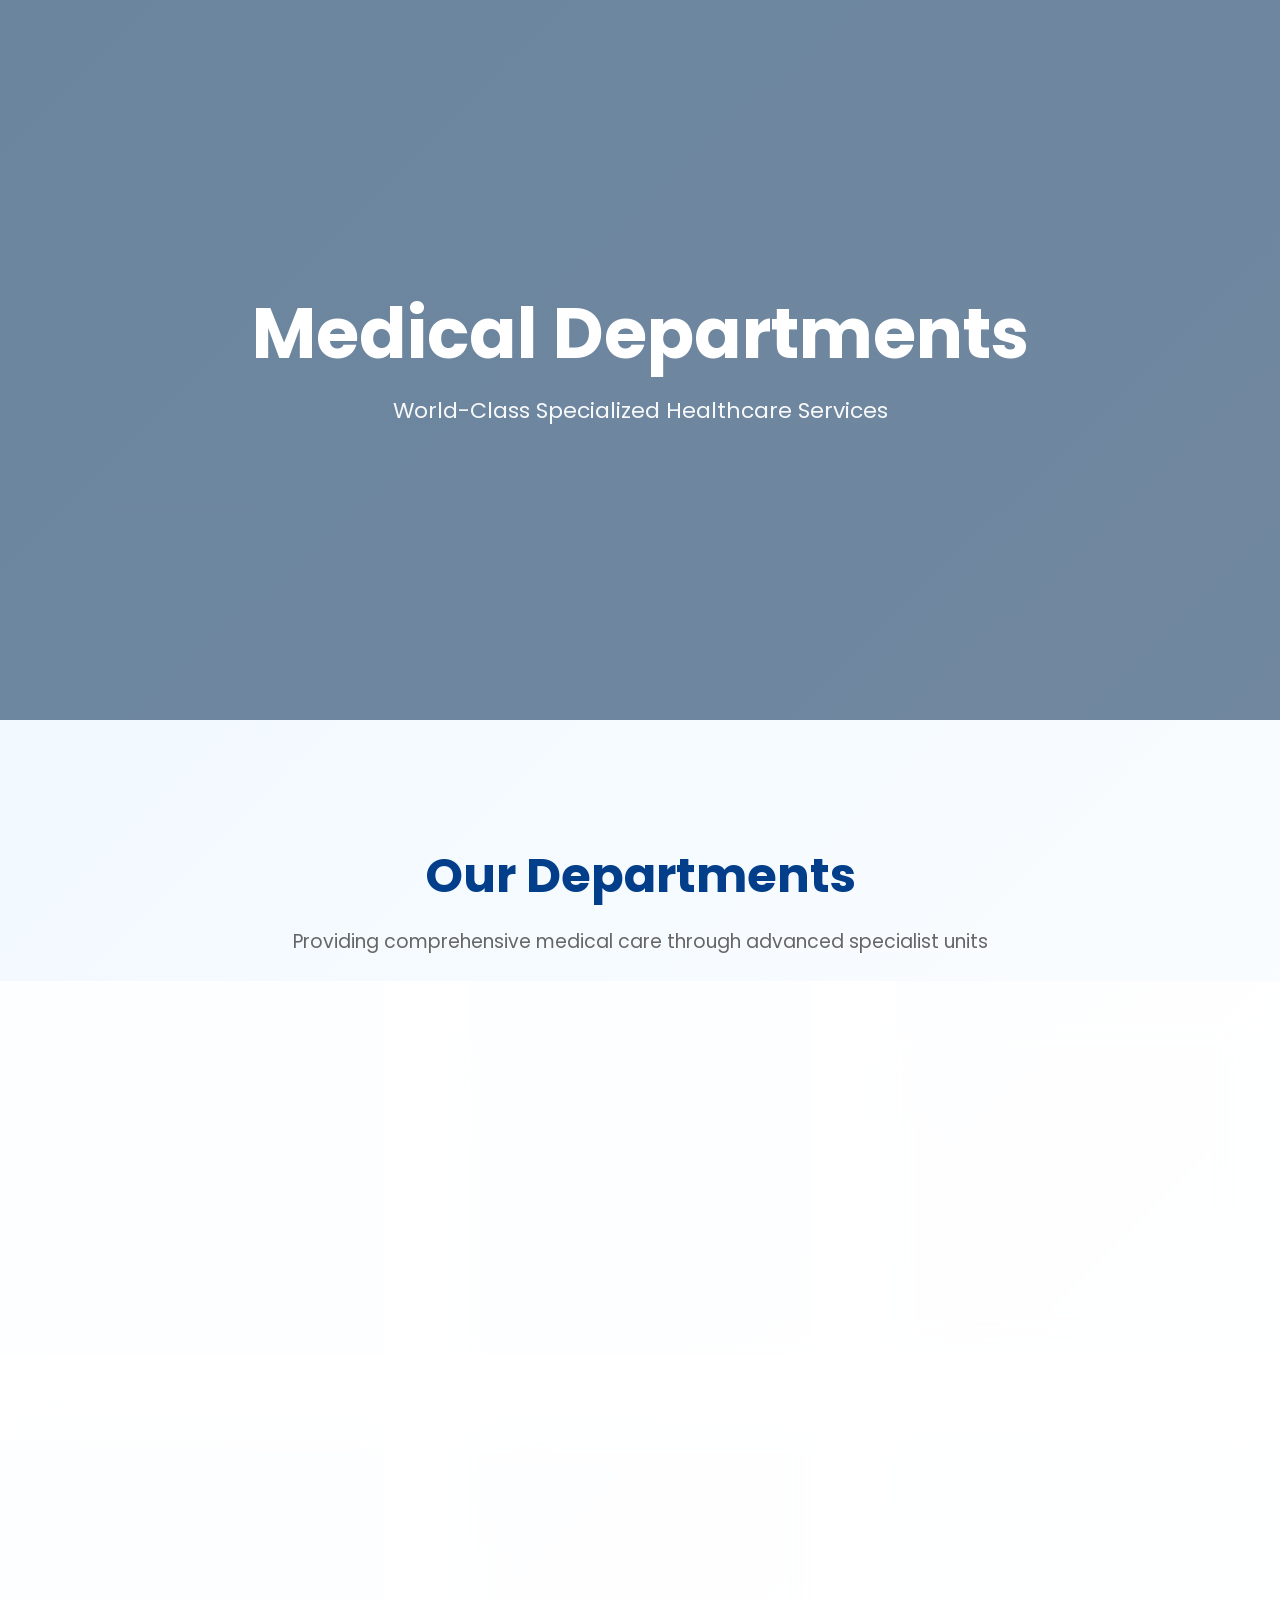
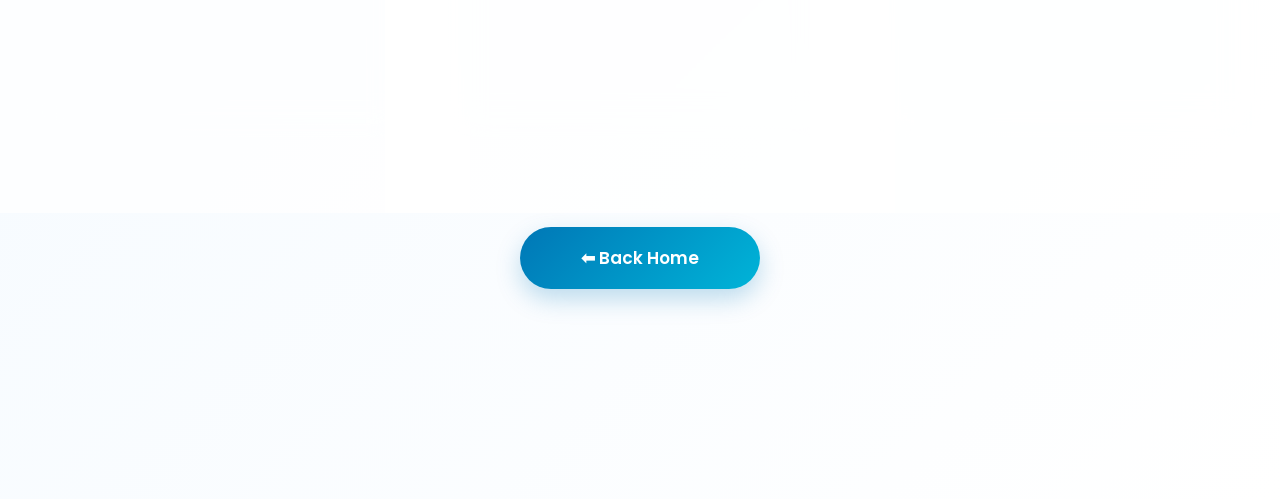
<file: departments.html>
<!DOCTYPE html>
<html lang="en">
<head>
<meta charset="UTF-8">
<meta name="viewport" content="width=device-width, initial-scale=1.0">
<title>Departments | Chattagram Maa-O-Shishu Hospital</title>
<link rel="stylesheet" href="style.css">

<style>

*{
margin:0;
padding:0;
box-sizing:border-box;
font-family:'Poppins',sans-serif;
}

body{
background:linear-gradient(135deg,#eef7ff,#ffffff);
overflow-x:hidden;
}

/* HERO */

.hero{
height:80vh;
background:
linear-gradient(rgba(0,40,80,.55),rgba(0,40,80,.55)),
url("https://images.unsplash.com/photo-1519494026892-80bbd2d6fd0d?auto=format&fit=crop&w=1600&q=80");
background-size:cover;
background-position:center;
display:flex;
justify-content:center;
align-items:center;
text-align:center;
color:white;
}

.hero-content h1{
font-size:70px;
font-weight:700;
margin-bottom:20px;
}

.hero-content p{
font-size:22px;
opacity:.95;
}

/* SECTION */

.container{
max-width:1350px;
margin:100px auto;
padding:20px;
}

.section-title{
text-align:center;
font-size:48px;
color:#023e8a;
margin-bottom:15px;
}

.section-sub{
text-align:center;
font-size:19px;
color:#666;
margin-bottom:70px;
}

/* GRID */

.dep-grid{
display:grid;
grid-template-columns:repeat(auto-fit,minmax(320px,1fr));
gap:35px;
}

/* CARD */

.dep-card{
background:rgba(255,255,255,.75);
backdrop-filter:blur(18px);
padding:35px;
border-radius:28px;
box-shadow:0 15px 40px rgba(0,0,0,.08);
transition:.5s;
border:1px solid rgba(255,255,255,.5);
position:relative;
overflow:hidden;
}

.dep-card::before{
content:'';
position:absolute;
top:0;
left:0;
width:100%;
height:5px;
background:linear-gradient(90deg,#0077b6,#00d4ff);
}

.dep-card:hover{
transform:translateY(-14px) scale(1.03);
box-shadow:0 25px 55px rgba(0,119,182,.18);
}

/* ICON */

.dep-icon{
width:90px;
height:90px;
background:linear-gradient(135deg,#0077b6,#00d4ff);
border-radius:50%;
display:flex;
align-items:center;
justify-content:center;
font-size:42px;
margin-bottom:25px;
color:white;
box-shadow:0 10px 25px rgba(0,180,216,.35);
}

/* TEXT */

.dep-card h3{
font-size:28px;
color:#023e8a;
margin-bottom:18px;
}

.dep-card p{
font-size:16px;
line-height:1.9;
color:#555;
}

/* BUTTON */

.back-btn{
display:block;
width:240px;
margin:90px auto;
padding:18px;
text-align:center;
border-radius:50px;
background:linear-gradient(135deg,#0077b6,#00b4d8);
color:white;
text-decoration:none;
font-weight:600;
font-size:17px;
box-shadow:0 10px 25px rgba(0,119,182,.25);
transition:.4s;
}

.back-btn:hover{
transform:translateY(-5px);
}

/* MOBILE */

@media(max-width:768px){

.hero-content h1{
font-size:42px;
}

.hero-content p{
font-size:18px;
}

.section-title{
font-size:34px;
}

}

</style>
</head>

<body>

<section class="hero">
<div class="hero-content">
<h1>Medical Departments</h1>
<p>World-Class Specialized Healthcare Services</p>
</div>
</section>

<div class="container">

<h2 class="section-title">Our Departments</h2>
<p class="section-sub">
Providing comprehensive medical care through advanced specialist units
</p>

<div class="dep-grid">

<div class="dep-card">
<div class="dep-icon">👶</div>
<h3>Pediatrics</h3>
<p>Expert child healthcare with NICU, vaccination and advanced pediatric consultation.</p>
</div>

<div class="dep-card">
<div class="dep-icon">🏥</div>
<h3>Surgery</h3>
<p>Modern operation theatres with highly qualified surgeons and advanced safety systems.</p>
</div>

<div class="dep-card">
<div class="dep-icon">🤰</div>
<h3>Gynecology</h3>
<p>Comprehensive women’s health, maternity support and reproductive care services.</p>
</div>

<div class="dep-card">
<div class="dep-icon">🦴</div>
<h3>Orthopedics</h3>
<p>Joint replacement, trauma recovery and bone rehabilitation treatment programs.</p>
</div>

<div class="dep-card">
<div class="dep-icon">👂</div>
<h3>ENT</h3>
<p>Specialized diagnosis and treatment for ear, nose and throat disorders.</p>
</div>

<div class="dep-card">
<div class="dep-icon">🩺</div>
<h3>Internal Medicine</h3>
<p>Advanced adult disease management and expert physician consultation services.</p>
</div>

</div>

<a href="index.html" class="back-btn">⬅ Back Home</a>

</div>

</body>
</html>
</file>
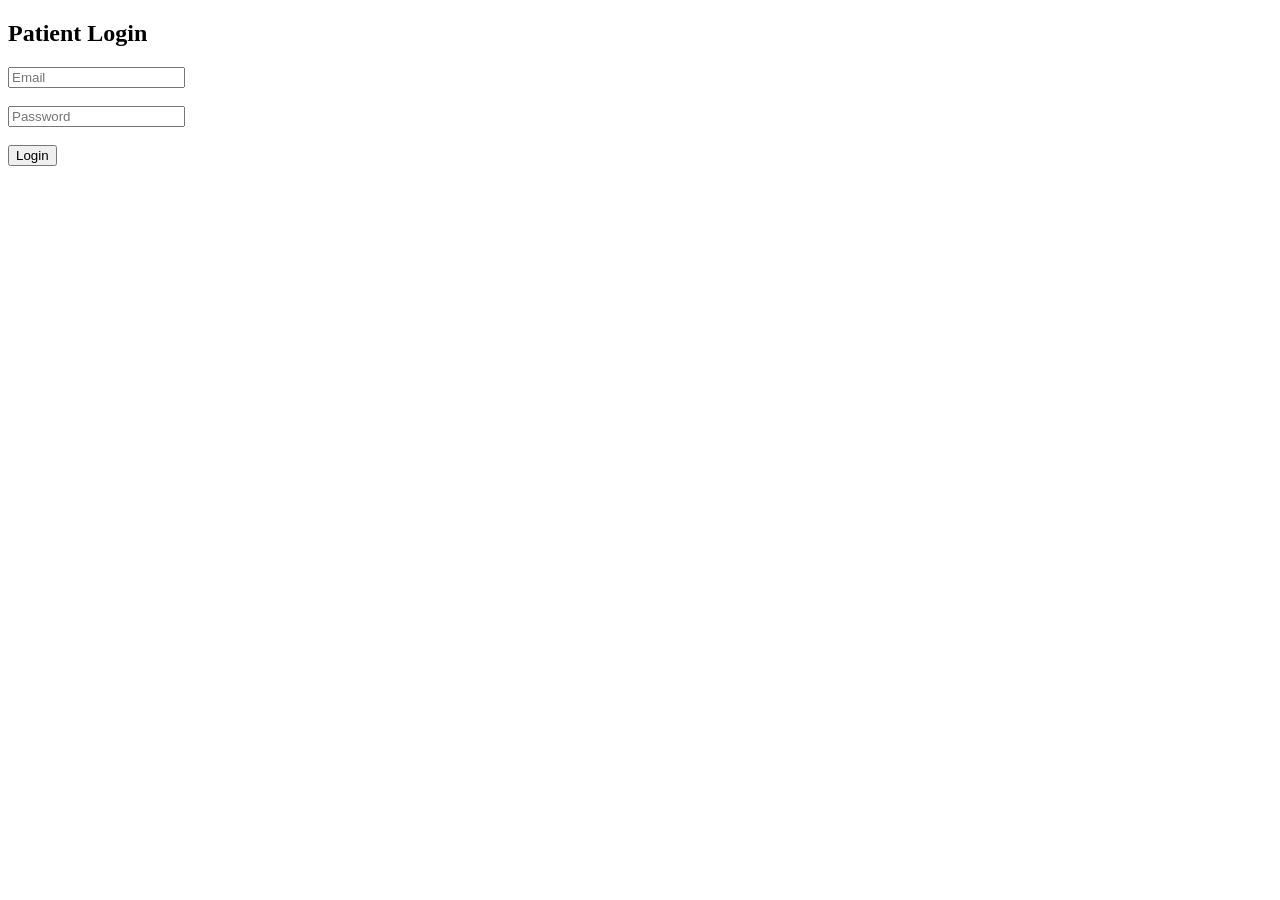
<file: login.html>
<!DOCTYPE html>
<html>
<head>
    <title>Patient Login</title>
</head>
<body>

<h2>Patient Login</h2>

<form action="login.php" method="POST">

<input type="email" name="email" placeholder="Email" required><br><br>

<input type="password" name="password" placeholder="Password" required><br><br>

<button type="submit">Login</button>

</form>

</body>
</html>
</file>
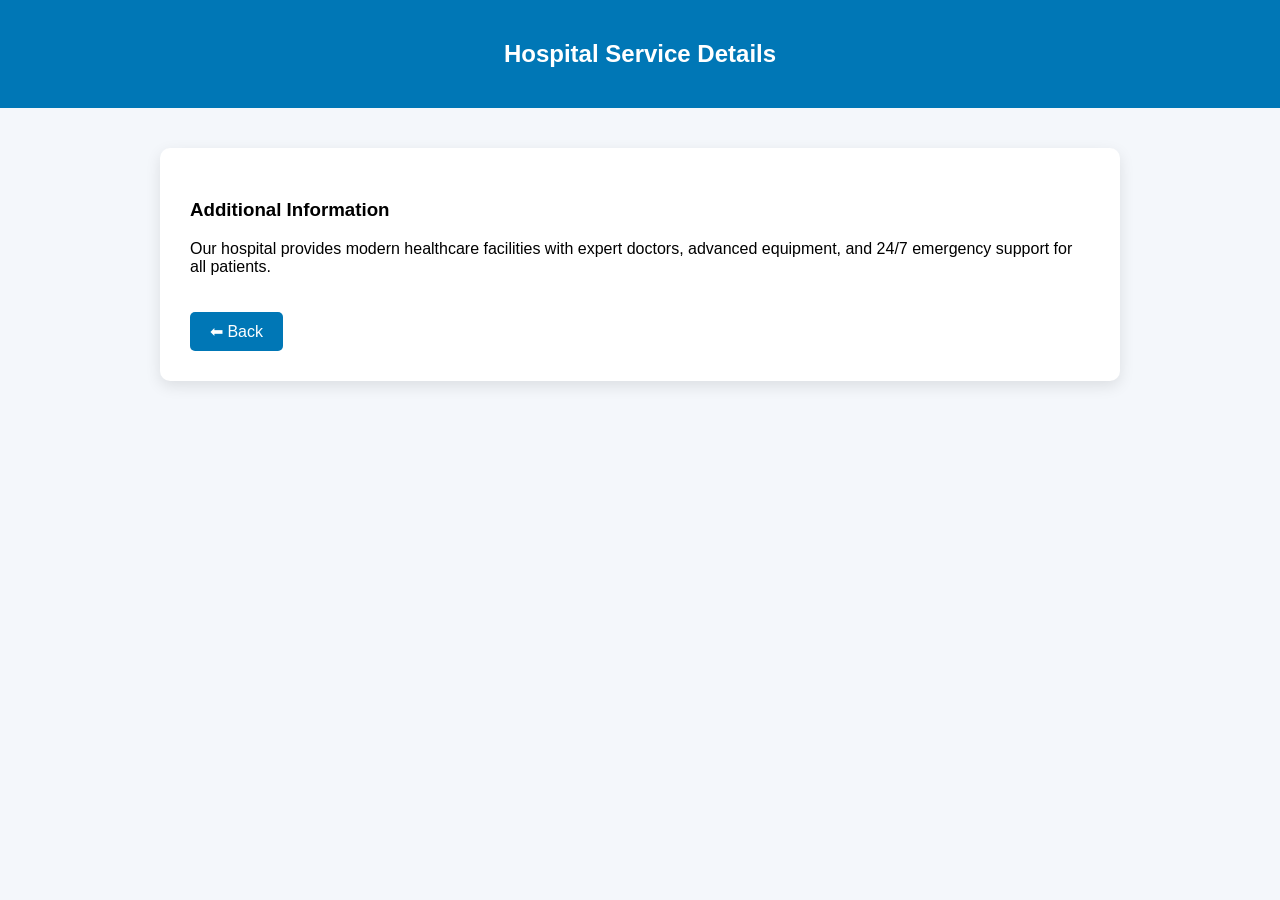
<file: service-details.html>
<!DOCTYPE html>
<html lang="en">
<head>
<meta charset="UTF-8">
<meta name="viewport" content="width=device-width, initial-scale=1.0">
<title>Service Details</title>

<style>

body{
    font-family: Arial, sans-serif;
    background:#f4f7fb;
    margin:0;
    padding:0;
}

.header{
    background:#0077b6;
    color:white;
    padding:20px;
    text-align:center;
}

.container{
    max-width:900px;
    margin:40px auto;
    background:white;
    padding:30px;
    border-radius:10px;
    box-shadow:0 5px 15px rgba(0,0,0,0.1);
}

h1{
    color:#0077b6;
}

.back-btn{
    display:inline-block;
    margin-top:20px;
    padding:10px 20px;
    background:#0077b6;
    color:white;
    text-decoration:none;
    border-radius:5px;
}

</style>

</head>
<body>

<div class="header">
    <h2>Hospital Service Details</h2>
</div>

<div class="container">

    <h1 id="serviceTitle"></h1>

    <p id="serviceInfo"></p>

    <!-- Extra Information -->
    <h3>Additional Information</h3>

    <p id="extraInfo">
        Our hospital provides modern healthcare facilities with expert doctors,
        advanced equipment, and 24/7 emergency support for all patients.
    </p>

    <a href="index.html" class="back-btn">⬅ Back</a>

</div>

<script>

const params = new URLSearchParams(window.location.search);

const title = params.get("title");
const info = params.get("info");

document.getElementById("serviceTitle").innerText = title;
document.getElementById("serviceInfo").innerText = info;

</script>

</body>
</html>
</file>
<file: style.css>
@import url('https://fonts.googleapis.com/css2?family=Poppins:wght@300;400;500;600;700&display=swap');

/* ================= RESET ================= */
*{
margin:0;
padding:0;
box-sizing:border-box;
font-family:'Poppins',sans-serif;
}

html{
scroll-behavior:smooth;
}

body{
background:#f5f7fb;
overflow-x:hidden;
}

/* ================= HEADER ================= */
header{
position:fixed;
width:100%;
top:0;
left:0;
padding:15px 5%;
display:flex;
justify-content:space-between;
align-items:center;
background:rgba(255,255,255,0.92);
backdrop-filter:blur(12px);
box-shadow:0 2px 20px rgba(0,0,0,0.1);
z-index:1000;
}

.logo{
display:flex;
align-items:center;
gap:10px;
}

.logo img{
width:55px;
height:55px;
object-fit:contain;
display:block;
}

.logo h2{
color:#0b4f6c;
font-size:26px;
font-weight:700;
margin:0;
}

.right-side{
display:flex;
gap:15px;
align-items:center;
}

/* ================= MENU ================= */
.menu-container{
position:relative;
}

.menu-btn{
padding:12px 22px;
border:none;
border-radius:30px;
background:linear-gradient(45deg,#0b4f6c,#1b6ca8);
color:white;
cursor:pointer;
font-weight:600;
transition:0.3s;
}

.menu-btn:hover{
transform:scale(1.05);
}

/* DROPDOWN */
.dropdown-menu{
position:absolute;
top:60px;
left:0;
width:260px;
background:white;
border-radius:16px;
padding:15px;
display:none;
flex-direction:column;
gap:10px;
box-shadow:0 10px 30px rgba(0,0,0,0.15);
animation:fadeDown 0.3s ease;
}

.menu-container.active .dropdown-menu{
display:flex;
}

.dropdown-menu a{
text-decoration:none;
color:white;
padding:12px;
border-radius:10px;
font-weight:600;
transition:0.3s;
}

.dropdown-menu a:hover{
transform:translateX(5px);
opacity:0.9;
}

/* COLORS */
.home{background:#3ce2ff;}
.about{background:#d86ea0;}
.services{background:#cdbe60;}
.portal{background:#e47d9f;}
.education{background:#6574ca;}
.research{background:#dbcc81;}
.departments{background:#ff9800;}
.campuses{background:#d2da75;}
.dashboard{background:#61bbc9;}


/* ================= APPOINTMENT ================= */
.appointment-btn{
padding:12px 22px;
border:none;
border-radius:30px;
background:linear-gradient(45deg,#ff1744,#ff5a5f);
color:white;
font-weight:600;
cursor:pointer;
transition:0.3s;
}

.appointment-btn:hover{
transform:scale(1.05);
}

/* ================= HERO ================= */
.hero{
height:100vh;
display:flex;
align-items:center;
padding:0 8%;
background:linear-gradient(rgba(0,0,0,0.6),rgba(0,0,0,0.6)),
url('https://images.unsplash.com/photo-1586773860418-d37222d8fce3');
background-size:cover;
background-position:center;
color:white;
}

.hero-content h1{
font-size:60px;
line-height:80px;
}

/* ================= SECTION ================= */
.section{
padding:100px 8%;
text-align:center;
opacity:0;
transform:translateY(40px);
transition:0.6s ease;
}

.section.show{
opacity:1;
transform:translateY(0);
}

/* ================= GRID ================= */
.grid{
display:grid;
grid-template-columns:repeat(auto-fit,minmax(250px,1fr));
gap:20px;
margin-top:30px;
}

.card{
background:white;
padding:30px;
border-radius:15px;
box-shadow:0 5px 15px rgba(0,0,0,0.08);
}

/* ================= FORM ================= */
form{
max-width:400px;
margin:auto;
display:flex;
flex-direction:column;
gap:10px;
}

input{
padding:12px;
border:1px solid #ddd;
border-radius:8px;
outline:none;
}

input:focus{
border-color:#ff5a3c;
}

button{
padding:12px;
background:#ff5a3c;
color:white;
border:none;
border-radius:8px;
cursor:pointer;
}

/* ================= ABOUT TABS ================= */
.about-tabs{
display:flex;
flex-wrap:wrap;
justify-content:center;
gap:10px;
margin-bottom:25px;
}

.tab-btn{
padding:10px 15px;
border:none;
border-radius:25px;
cursor:pointer;
font-weight:600;
transition:0.3s;
color:white;
box-shadow:0 4px 10px rgba(0,0,0,0.15);
}

.tab-btn:nth-child(1){background:#4ddbff;}
.tab-btn:nth-child(2){background:#6edad8;}
.tab-btn:nth-child(3){background:#cc77c4;}
.tab-btn:nth-child(4){background:#64b4c4;}
.tab-btn:nth-child(5){background:#58a6c8;}
.tab-btn:nth-child(6){background:#c976c6;}

.tab-btn.active{
transform:scale(1.1);
border:2px solid rgb(51, 97, 143);
}

.tab-content{
display:none;
max-width:800px;
margin:auto;
background:white;
padding:20px;
border-radius:15px;
box-shadow:0 5px 15px rgba(0,0,0,0.08);
line-height:28px;
}

.tab-content.active{
display:block;
animation:fadeIn 0.4s ease;
}

/* ================= DOCTORS SECTION ================= */

.doctor-grid{
display:grid;
grid-template-columns:repeat(auto-fit,minmax(260px,1fr));
gap:25px;
margin-top:40px;
}

.doctor-card{
background:white;
padding:25px;
border-radius:18px;
text-align:center;
box-shadow:0 10px 25px rgba(0,0,0,0.08);
transition:0.4s;
}

.doctor-card:hover{
transform:translateY(-10px);
box-shadow:0 15px 35px rgba(0,0,0,0.15);
}

.doctor-card img{
width:120px;
height:120px;
border-radius:50%;
object-fit:cover;
margin-bottom:15px;
border:5px solid #f1f1f1;
}

.doctor-card h3{
color:#0b4f6c;
margin-bottom:8px;
font-size:18px;
}

.specialist{
color:#ff5a3c;
font-weight:600;
margin-bottom:10px;
}

.doctor-card p{
font-size:14px;
color:#555;
margin-bottom:5px;
}

.doctor-card button{
margin-top:15px;
padding:10px 18px;
border:none;
background:linear-gradient(45deg,#0b4f6c,#1b6ca8);
color:white;
border-radius:25px;
cursor:pointer;
font-weight:600;
transition:0.3s;
}

.doctor-card button:hover{
transform:scale(1.05);
}

/* ================= ANIMATION ================= */
@keyframes fadeDown{
from{opacity:0;transform:translateY(-10px);}
to{opacity:1;transform:translateY(0);}
}

@keyframes fadeIn{
from{opacity:0;transform:translateY(10px);}
to{opacity:1;transform:translateY(0);}
}

/* ================= STATISTICS ================= */

.stats-section{
background:linear-gradient(135deg,#0b4f6c,#1b6ca8);
color:white;
border-radius:20px;
margin:60px 8%;
padding:80px 40px;
}

.stats-section h2{
margin-bottom:40px;
font-size:40px;
}

.stats-grid{
display:grid;
grid-template-columns:repeat(auto-fit,minmax(220px,1fr));
gap:25px;
}

.stat-box{
background:rgba(255,255,255,0.12);
padding:35px 20px;
border-radius:20px;
backdrop-filter:blur(10px);
transition:0.4s;
}

.stat-box:hover{
transform:translateY(-10px);
background:rgba(255,255,255,0.18);
}

.stat-box h3{
font-size:48px;
margin-bottom:10px;
color:#fff;
font-weight:700;
}

.stat-box p{
font-size:18px;
font-weight:500;
}
/* ================= FORM ================= */

form {
    display: flex;
    flex-direction: column;
    gap: 15px;
    max-width: 500px;
    margin: auto;
    margin-top: 20px;
}

form input,
form select,
form button {
    padding: 12px;
    font-size: 16px;
    border-radius: 8px;
    border: 1px solid #ccc;
    outline: none;
}

/* focus effect */
form input:focus,
form select:focus {
    border: 2px solid #009688;
}

/* button */
form button {
    background: #009688;
    color: white;
    font-weight: bold;
    cursor: pointer;
    border: none;
}

form button:hover {
    background: #00796b;
}

/* ================= DASHBOARD ================= */

.dashboard-table {
    overflow-x: auto;
    margin-top: 30px;
}

table {
    width: 100%;
    border-collapse: collapse;
    background: white;
}

table th {
    background: #009688;
    color: white;
    padding: 12px;
}

table td {
    padding: 10px;
    border: 1px solid #ddd;
    text-align: center;
}

table tr:nth-child(even) {
    background: #f5f5f5;
}
/* ================= DROPDOWN MENU ================= */

.menu-container {
    position: relative;
    display: inline-block;
}

/* hidden by default */
.dropdown-menu {
    display: none;
    position: absolute;
    top: 40px;
    right: 0;
    background: white;
    min-width: 180px;
    box-shadow: 0px 5px 15px rgba(0,0,0,0.2);
    border-radius: 8px;
    overflow: hidden;
    z-index: 999;
}

/* show dropdown when active */
.menu-container.active .dropdown-menu {
    display: block;
}

/* links style */
.dropdown-menu a {
    display: block;
    padding: 12px;
    text-decoration: none;
    color: black;
}

.dropdown-menu a:hover {
    background: #009688;
    color: white;
}
/* ================= DASHBOARD STYLE ================= */

#dashboard {
    background: #0a99cd;
    padding: 40px 20px;
    display: none; /* IMPORTANT for menu toggle */
}

/* heading */
#dashboard h2 {
    text-align: center;
    color: #00695c;
    margin-bottom: 20px;
    font-size: 28px;
}

/* table container */
.dashboard-table {
    overflow-x: auto;
    background: white;
    padding: 15px;
    border-radius: 10px;
    box-shadow: 0 5px 20px rgba(0,0,0,0.1);
}

/* table */
table {
    width: 100%;
    border-collapse: collapse;
}

/* header */
table th {
    background: #009688;
    color: rgb(41, 8, 113);
    padding: 14px;
    text-transform: uppercase;
    font-size: 14px;
}

/* rows */
table td {
    padding: 12px;
    text-align: center;
    border-bottom: 1px solid #ddd;
}

/* alternate row */
table tr:nth-child(even) {
    background: #e0f2f1;
}

/* hover */
table tr:hover {
    background: #b2dfdb;
    transition: 0.3s;
} 
/* ================= FOOTER ================= */

.footer {
    background: #0b4f6c;
    color: white;
    padding: 50px 8% 20px;
    margin-top: 50px;
}

.footer-container {
    display: grid;
    grid-template-columns: repeat(auto-fit, minmax(220px, 1fr));
    gap: 30px;
}

.footer-box h3 {
    margin-bottom: 15px;
    color: #ffcc00;
}

.footer-box p {
    font-size: 14px;
    line-height: 22px;
    margin-bottom: 10px;
}

.footer-box ul {
    list-style: none;
}

.footer-box ul li {
    margin-bottom: 8px;
    font-size: 14px;
}

/* bottom */
.footer-bottom {
    text-align: center;
    border-top: 1px solid rgba(255,255,255,0.2);
    margin-top: 30px;
    padding-top: 15px;
    font-size: 14px;
}

/* ================= ADMIN LOGIN ================= */

.admin-modal {
    position: fixed;
    top: 0;
    left: 0;
    width: 100%;
    height: 100vh;
    background: rgba(0,0,0,0.6);
    display: none;
    justify-content: center;
    align-items: center;
    z-index: 9999;
}

.admin-box {
    background: white;
    width: 350px;
    padding: 30px;
    border-radius: 15px;
    text-align: center;
    animation: fadeIn 0.3s ease;
}

.admin-box h2 {
    margin-bottom: 20px;
    color: #0b4f6c;
}

.admin-box input {
    width: 100%;
    margin-bottom: 15px;
}

.admin-box button {
    width: 100%;
    margin-top: 10px;
}

.close-btn {
    background: crimson;
}

.close-btn:hover {
    background: darkred;
}

.logout-btn {
    background: crimson;
    margin-bottom: 20px;
}

.logout-btn:hover {
    background: darkred;
}

#loginMsg {
    margin-top: 15px;
}
/* ================= SERVICES SECTION ================= */

.services-section{
background:#f8fbff;
}

.service-top-text{
max-width:700px;
margin:20px auto 50px;
line-height:28px;
color:#555;
font-size:17px;
}

.services-grid{
display:grid;
grid-template-columns:repeat(auto-fit,minmax(260px,1fr));
gap:30px;
margin-top:30px;
}

.service-card{
background:white;
padding:35px 25px;
border-radius:20px;
box-shadow:0 10px 25px rgba(0,0,0,0.08);
transition:0.4s;
text-align:center;
position:relative;
overflow:hidden;
}

.service-card:hover{
transform:translateY(-12px);
box-shadow:0 18px 35px rgba(0,0,0,0.15);
}

.service-icon{
font-size:55px;
margin-bottom:20px;
}

.service-card h3{
font-size:24px;
color:#0b4f6c;
margin-bottom:15px;
}

.service-card p{
font-size:15px;
line-height:26px;
color:#555;
margin-bottom:20px;
}

.service-status{
display:inline-block;
padding:8px 16px;
border-radius:30px;
background:#e8f5e9;
color:#28a745;
font-weight:600;
font-size:14px;
margin-bottom:18px;
}

.service-card button{
display:block;
width:100%;
padding:12px;
border:none;
border-radius:30px;
background:linear-gradient(45deg,#0b4f6c,#1b6ca8);
color:white;
font-weight:600;
cursor:pointer;
transition:0.3s;
}

.service-card button:hover{
transform:scale(1.05);
}
/* ================= SERVICE MODAL ================= */

.service-modal{
    position:fixed;
    top:0;
    left:0;
    width:100%;
    height:100vh;
    background:rgba(0,0,0,0.6);
    display:none;
    justify-content:center;
    align-items:center;
    z-index:9999;
}

.service-box{
    background:white;
    width:400px;
    padding:25px;
    border-radius:15px;
    text-align:center;
    animation:fadeIn 0.3s ease;
}

.service-box h2{
    color:#0b4f6c;
    margin-bottom:10px;
}

.service-box p{
    font-size:15px;
    line-height:22px;
    margin-bottom:15px;
}

.service-box button{
    background:#ff5a3c;
    border:none;
    padding:10px 20px;
    color:white;
    border-radius:8px;
    cursor:pointer;
}
.learn-btn{
    display:inline-block;
    margin-top:15px;
    padding:12px 28px;
    border-radius:40px;
    text-decoration:none;
    font-size:15px;
    font-weight:600;
    color:white;

    background:linear-gradient(135deg,#0077b6,#00b4d8);

    box-shadow:0 6px 15px rgba(0,119,182,0.3);

    transition:0.4s ease;
    position:relative;
    overflow:hidden;
}

/* Hover Effect */
.learn-btn:hover{
    transform:translateY(-4px) scale(1.05);

    box-shadow:0 10px 25px rgba(0,180,216,0.5);

    background:linear-gradient(135deg,#0096c7,#48cae4);
}

/* Click Effect */
.learn-btn:active{
    transform:scale(0.96);
}

/* Shine Animation */
.learn-btn::before{
    content:'';
    position:absolute;
    top:0;
    left:-100%;
    width:100%;
    height:100%;
    background:rgba(255,255,255,0.3);
    transform:skewX(-25deg);
    transition:0.7s;
}

.learn-btn:hover::before{
    left:120%;
}
/* ================= PRESIDENT SECTION ================= */

.president-section{
    padding:90px 10%;
    background:linear-gradient(to right,#f8fbff,#eef7ff);
}

.president-container{
    display:flex;
    align-items:center;
    justify-content:center;
    gap:70px;
    flex-wrap:wrap;
}

/* Image Side */

.president-image{
    flex:1;
    min-width:300px;
    text-align:center;
}

.image-border{
    display:inline-block;
    padding:10px;
    border-radius:30px;
    background:linear-gradient(135deg,#0077b6,#00b4d8);
    box-shadow:0 10px 40px rgba(0,119,182,0.3);
    animation:floatImage 4s ease-in-out infinite;
}

.image-border img{
width:320px;
border-radius:25px;
display:block;
object-fit:cover;
}
/* Content Side */

.president-content{
    flex:1;
    min-width:300px;
}

.president-tag{
    display:inline-block;
    background:#caf0f8;
    color:#0077b6;
    padding:8px 18px;
    border-radius:30px;
    font-size:14px;
    font-weight:600;
    margin-bottom:20px;
}

.president-content h2{
    font-size:45px;
    color:#023e8a;
    margin-bottom:20px;
    line-height:1.3;
}

.president-content p{
    color:#444;
    line-height:1.9;
    font-size:17px;
    margin-bottom:20px;
}

/* Info */

.president-info{
    margin-top:25px;
}

.president-info h3{
    color:#0077b6;
    margin-bottom:5px;
}

.president-info span{
    color:#666;
}

/* Button */

.president-btn{
    display:inline-block;
    margin-top:30px;
    padding:14px 32px;
    border-radius:50px;
    text-decoration:none;
    color:white;
    font-weight:600;
    background:linear-gradient(135deg,#0077b6,#00b4d8);
    box-shadow:0 8px 20px rgba(0,119,182,0.3);
    transition:0.4s;
}

.president-btn:hover{
    transform:translateY(-5px) scale(1.05);
    box-shadow:0 12px 25px rgba(0,180,216,0.4);
}

/* Floating Animation */

@keyframes floatImage{

    0%{
        transform:translateY(0px);
    }

    50%{
        transform:translateY(-10px);
    }

    100%{
        transform:translateY(0px);
    }
}

/* Responsive */

@media(max-width:768px){

    .president-content h2{
        font-size:32px;
    }

    .image-border img{
        width:260px;
    }

}
/* ===== NOTICE BOARD ===== */

.notice-board{
    padding:60px 20px;
    background:linear-gradient(180deg,#eef7ff,#ffffff);
    text-align:center;
}

.notice-board h2{
    font-size:34px;
    color:#0077b6;
    margin-bottom:30px;
}

/* container */
.notice-container{
    max-width:850px;
    margin:auto;
}

/* each item */
.notice-item{
    background:white;
    margin-bottom:15px;
    border-radius:12px;
    box-shadow:0 5px 15px rgba(0,0,0,0.08);
    overflow:hidden;
    transition:0.3s;
}

/* title */
.notice-title{
    padding:18px;
    font-weight:600;
    cursor:pointer;
    background:#0077b6;
    color:white;
    text-align:left;
    display:flex;
    justify-content:space-between;
    align-items:center;
    transition:0.3s;
}

/* hover effect */
.notice-title:hover{
    background:#0096c7;
}

/* icon rotate */
.notice-title::after{
    content:"➤";
    transition:0.3s;
}

/* rotate when active */
.notice-item.active .notice-title::after{
    transform:rotate(90deg);
}

/* content */
.notice-content{
    max-height:0;
    overflow:hidden;
    padding:0 18px;
    background:white;
    text-align:left;
    transition:0.4s ease;
    color:#333;
    line-height:1.6;
}

/* open state */
.notice-item.active .notice-content{
    max-height:250px;
    padding:18px;
}

/* active card glow */
.notice-item.active{
    box-shadow:0 10px 25px rgba(0,119,182,0.25);
}

/* ===== GALLERY SECTION ===== */

.gallery-section{
    padding:60px 20px;
    background:#f8fbff;
    text-align:center;
}

.gallery-section h2{
    font-size:34px;
    color:#0077b6;
    margin-bottom:10px;
}

.gallery-subtitle{
    color:#555;
    margin-bottom:30px;
}

.gallery-grid{
    display:grid;
    grid-template-columns:repeat(auto-fit,minmax(220px,1fr));
    gap:20px;
    max-width:1100px;
    margin:auto;
}

.gallery-card{
    background:white;
    border-radius:12px;
    overflow:hidden;
    box-shadow:0 5px 15px rgba(0,0,0,0.1);
    transition:0.3s ease;
}

.gallery-card a{
    text-decoration:none;
}

.gallery-card img{
    width:100%;
    height:200px;
    object-fit:cover;
    display:block;
    transition:0.4s ease;
}

.gallery-card:hover{
    transform:translateY(-8px);
    box-shadow:0 10px 25px rgba(0,119,182,0.25);
}

.gallery-card:hover img{
    transform:scale(1.08);
}

.gallery-card h3{
    padding:15px;
    color:#0077b6;
    font-size:20px;
}
/* ===== MOBILE RESPONSIVE ===== */

@media only screen and (max-width: 768px) {

    .menu-container {
        flex-direction: column;
    }

    .hero-content h1 {
        font-size: 22px;
        text-align: center;
    }

    .services-grid {
        grid-template-columns: 1fr;
    }

    .doctor-grid {
        grid-template-columns: 1fr;
    }

    .gallery-grid {
        grid-template-columns: 1fr;
    }

    .stats-grid {
        grid-template-columns: 1fr 1fr;
    }

    table {
        display: block;
        overflow-x: auto;
    }

    .appointment-btn {
        width: 100%;
        margin-top: 10px;
    }
}
.menu-toggle{
    display:none;
    font-size:25px;
    background:none;
    border:none;
}

@media(max-width:768px){
    .menu-toggle{
        display:block;
    }

    .dropdown-menu{
        display:none;
        flex-direction:column;
    }

    .dropdown-menu.active{
        display:flex;
    }
}
.dark-mode{
    background:#121212;
    color:white;
}

.dark-mode .service-card,
.dark-mode .doctor-card,
.dark-mode .gallery-card,
.dark-mode .section{
    background:#1e1e1e;
    color:white;
}

.dark-mode header{
    background:#000;
}
#payment{
padding:60px 20px;
text-align:center;
background:#f8fbff;
}

#payment h2{
font-size:32px;
margin-bottom:30px;
color:#003366;
}

#payment form{
max-width:500px;
margin:auto;
background:white;
padding:30px;
border-radius:15px;
box-shadow:0 5px 20px rgba(0,0,0,0.1);
}

#payment input,
#payment select{
width:100%;
padding:14px;
margin:12px 0;
border:1px solid #ccc;
border-radius:8px;
font-size:16px;
}

#payment button{
width:100%;
padding:15px;
background:#007bff;
color:white;
border:none;
border-radius:8px;
font-size:18px;
cursor:pointer;
transition:.3s;
}

#payment button:hover{
background:#0056b3;
transform:scale(1.03);
}

.info-section{
padding:80px 5%;
background:#f8fbfd;
}

.info-grid{
display:grid;
grid-template-columns:repeat(auto-fit,minmax(250px,1fr));
gap:25px;
}

.info-card{
background:#fff;
padding:30px;
border-radius:20px;
box-shadow:0 5px 20px rgba(0,0,0,0.08);
text-align:center;
transition:.4s;
}

.info-card:hover{
transform:translateY(-10px);
}

.info-icon{
font-size:50px;
margin-bottom:15px;
}

.info-card h3{
color:#0b4f6c;
margin-bottom:10px;
}

.learn-btn{
display:inline-block;
margin-top:15px;
padding:12px 20px;
background:#0b8f87;
color:white;
text-decoration:none;
border-radius:10px;
font-weight:600;
transition:.3s;
}

.learn-btn:hover{
background:#066c66;
transform:scale(1.05);
}
</file>
